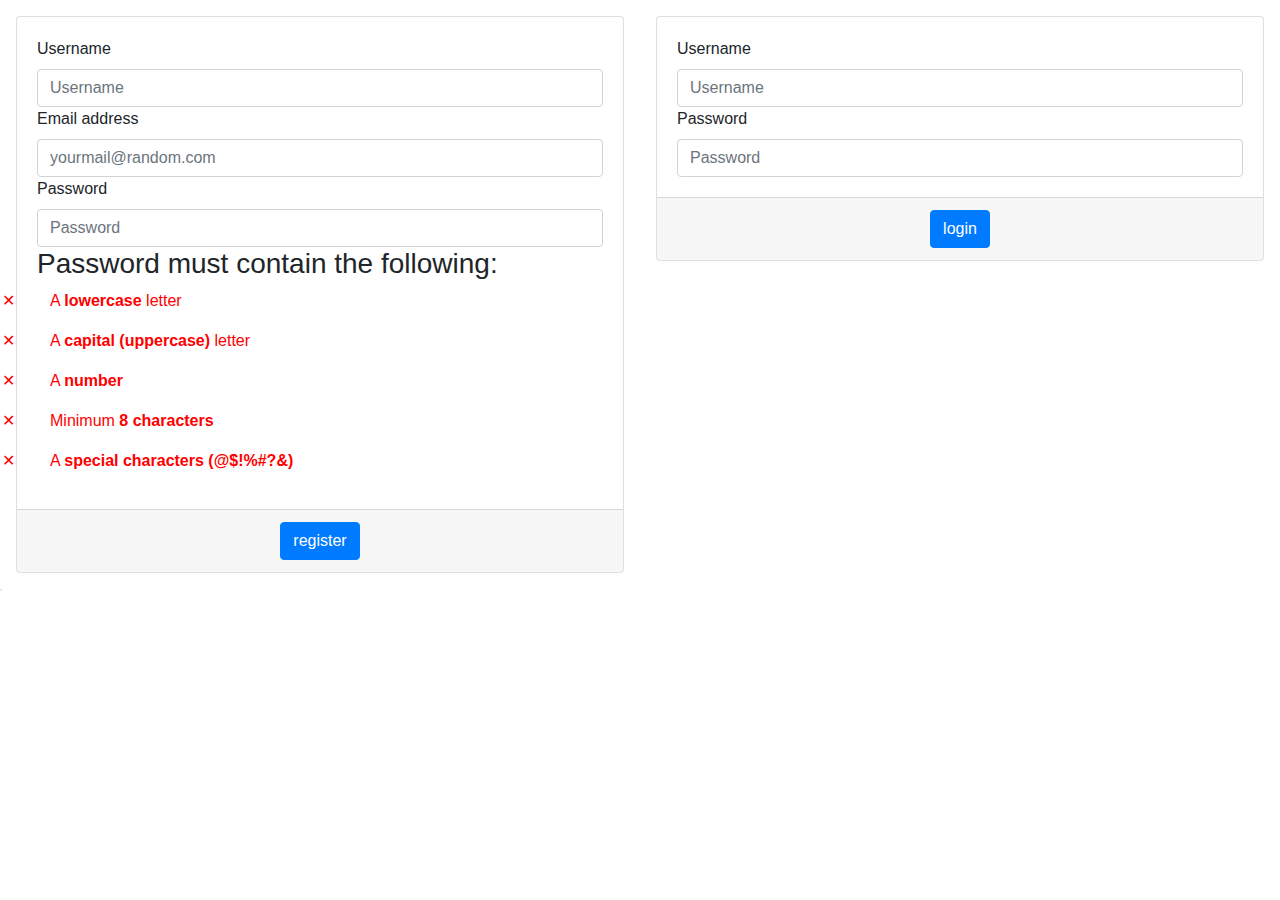
<file: frontend/index.html>
<!DOCTYPE html>
<link rel="stylesheet" href="https://stackpath.bootstrapcdn.com/bootstrap/4.3.1/css/bootstrap.min.css">

<html>
    <head>
        <meta charset="UTF-8" />
        <link rel="stylesheet" href="style.css" />
    </head>
    <body>
    <div class="container-fluid">
      <div class="row" id="form_page">
        <div class="col-md-6 p-3" id="div_register_form">
          <form id="register_form" class="register_form" >
            <div class="card">
              <div class="card-body">
                <label for="inputUsername" class="form-label">Username</label>
                <input type="text" class="form-control" id="inputUsername" placeholder="Username" maxlength="16" required/>

                <label for="inputEmail" class="form-label">Email address</label>
                <input type="email" class="form-control" id="inputEmail" placeholder="yourmail@random.com" maxlength="50" required/>

                <label for="inputPassword" class="form-label">Password</label>
                <input type="password" class="form-control" id="inputPassword" placeholder="Password" maxlength="16" pattern="^(?=.*[A-Za-z])(?=.*\d)(?=.*[@$!%#?&])[A-Za-z\d@$!%*#?&]{8,}$" title="Special characters allowed : @$!%#?&" required/>
                <div id="pwd_checkbox">
                  <h3>Password must contain the following:</h3>
                  <p id="letter" class="invalid">A <b>lowercase</b> letter</p>
                  <p id="capital" class="invalid">A <b>capital (uppercase)</b> letter</p>
                  <p id="number" class="invalid">A <b>number</b></p>
                  <p id="length" class="invalid">Minimum <b>8 characters</b></p>
                  <p id="forbiddenChar" class="invalid">A <b>special characters (@$!%#?&)</b></p>
                  <script src="modules/parsingPwd.js" type="module"></script>
                </div>
                
              </div>
              <div class="card-footer text-center">
                <button class="btn btn-primary" id="register_button">register</button>
              </div>
              
            </div>
          </form>
        </div>

        <div class="col-md-6 p-3" id="div_login_form">
          <form id="login_form" class="login_form">
            <div class="card">
              <div class="card-body">
                <label for="inputUsername" class="form-label">Username</label>
                <input type="text" class="form-control" id="login_Username" placeholder="Username" maxlength="16" required/>
        
                <label for="inputPassword" class="form-label">Password</label>
                <input type="password" class="form-control"  id="login_Password" placeholder="Password" maxlength="16" required/>
              </div>
              <div class="card-footer text-center">
                <button class="btn btn-primary" id="login_button">login</button>
              </div>
            </div>
          </form>
        </div>

        <div class="card" id="top_box">
          <div class="card-body d-flex flex-column justify-content-between" style="width:100vw;">
            <div class="row">
              <div class="col-md-4">
                <div class="img img-fluid" id="avatar"></div>
              </div>
              <div class="col-md-4">
                <button class="btn btn-primary " id="profil_button">profil</button>
              </div>
              <div class="col-md-4">
                <button class="btn btn-primary" id="logout_button">logout</button>
              </div>
            </div>
          </div>
        </div>

        <div class="card" id="game_launcher">
          <div class="card-body"  id="game_card">
            <div class="row">
              <div class="col-md-8">
                <button class="btn btn-primary " id="play_button">play</button>
              </div>
              <div class="col-md-4">
                <button class="btn btn-primary" id="tournament">Tournament</button>
              </div>
            </div>
          </div>
        </div>

        <div class="card">
          <div class="card-body" id="friend_list">
            <p>friend_list</p>
          </div>
        </div>

        <div class="div" id="profil_page"></div>

        <script type="module" src="./main.js"></script>
      </div>
    </body>
</html>
</file>
<file: frontend/style.css>
.avatar-image {
    width: 75px; 
    height: auto;
}

#top_box, #div_register_form, #div_login_form, #game_launcher, #friend_list{
    display: none;
}

#game_card {
    width: 75vw;
    height: 90vh;
}

#friend_list {
    width: 22vw;
    height: 90vh;
}

/* The message box is shown when the user clicks on the password field */
#message {
    display:none;
    background: #f1f1f1;
    color: #000;
    position: relative;
    padding: 20px;
    margin-top: 10px;
  }
  
  #message p {
    padding: 10px 35px;
    font-size: 18px;
  }
  
  /* Add a green text color and a checkmark when the requirements are right */
  .valid {
    color: green;
  }
  
  .valid:before {
    position: relative;
    left: -35px;
    content: "\2713";
  }
  
  /* Add a red text color and an "x" icon when the requirements are wrong */
  .invalid {
    color: red;
  }
  
  .invalid:before {
    position: relative;
    left: -35px;
    content: "\2715";    
  }
</file>
